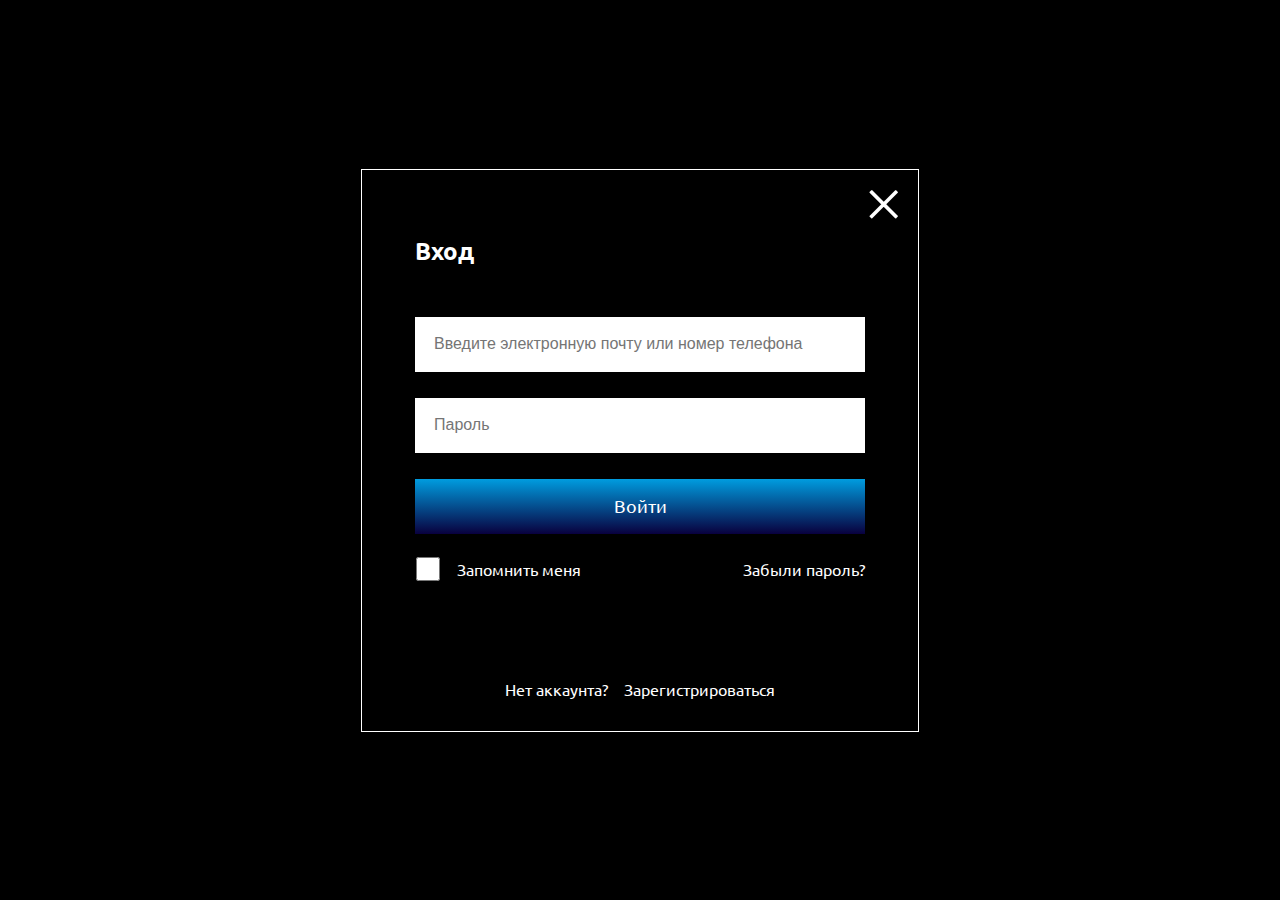
<file: auth.html>
<!DOCTYPE html>
<html lang="en">
<head>
    <meta charset="UTF-8">
    <meta name="viewport" content="width=device-width, initial-scale=1.0">
    <title>Вход</title>
    <link rel="stylesheet" href="style.css">
    <link rel="stylesheet" href="auth.css">
    <link rel="preconnect" href="https://fonts.googleapis.com">
    <link rel="preconnect" href="https://fonts.gstatic.com" crossorigin>
    <link href="https://fonts.googleapis.com/css2?family=Ubuntu:wght@400;700&display=swap" rel="stylesheet">
</head>
<body>
    <section class="auth">
        <div class="close-button d-f">
            <a href="index.html"><img src="img/close-page-auth.png" alt="close-page-auth"></a>
        </div>
        <div class="auth-block">
            <p>Вход</p>
            <form action="#" class="d-f f-d_c">
                <input type="text" placeholder="Введите электронную почту или номер телефона">
                <input type="password" placeholder="Пароль">
                <button type="submit">Войти</button>
            </form>
            <div class="remember-and-forgot d-f s-b a-i_c">
                <div class="remember d-f a-i_c">
                    <input type="checkbox" name="remember" id="remember">
                    <p>Запомнить меня</p>
                </div>
                <p>Забыли пароль?</p>
            </div>
        </div>
        <div class="down-button d-f j-c_c">
            <p>Нет аккаунта?</p>
            <a href="#">Зарегистрироваться</a>
        </div>
    </section>
</body>
</html>
</file>
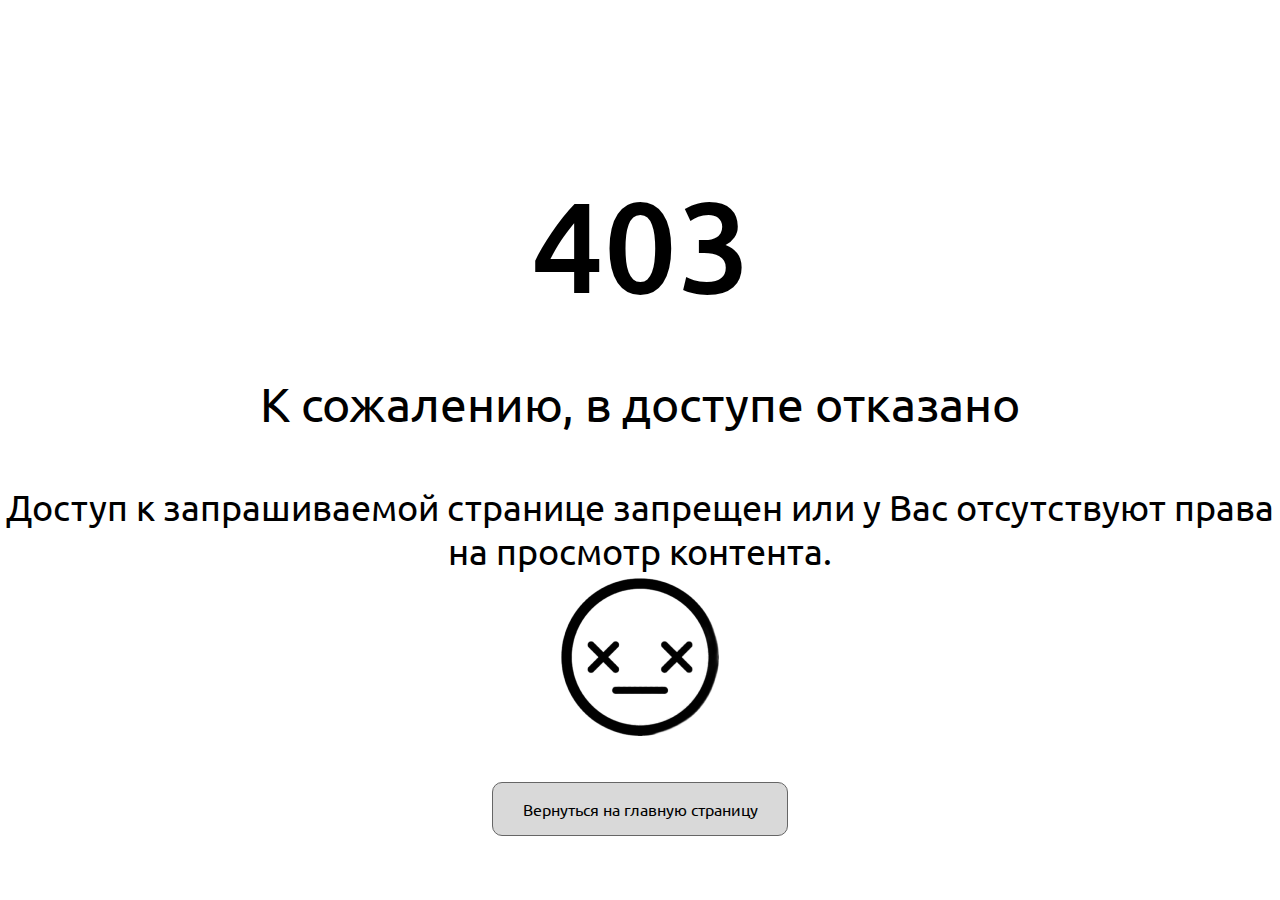
<file: error403.html>
<!DOCTYPE html>
<html lang="en">

<head>
    <meta charset="UTF-8">
    <meta name="viewport" content="width=device-width, initial-scale=1.0">
    <title>403</title>
    <link rel="stylesheet" href="style.css">
    <link rel="stylesheet" href="error.css">
    <link rel="preconnect" href="https://fonts.googleapis.com">
    <link rel="preconnect" href="https://fonts.gstatic.com" crossorigin>
    <link href="https://fonts.googleapis.com/css2?family=Ubuntu:wght@400;700&display=swap" rel="stylesheet">
</head>

<body>
    <section class="error d-f  a-i_c f-d_c">
        <h1>403</h1>
        <p>К сожалению, в доступе отказано</p>
        <p>Доступ к запрашиваемой странице запрещен или у Вас отсутствуют права на просмотр контента.</p>
        <img src="img/icon-for-error.png" alt="icon-for-error">
        <a href="index.html"><button>Вернуться на главную страницу</button></a>
    </section>
</body>

</html>
</file>
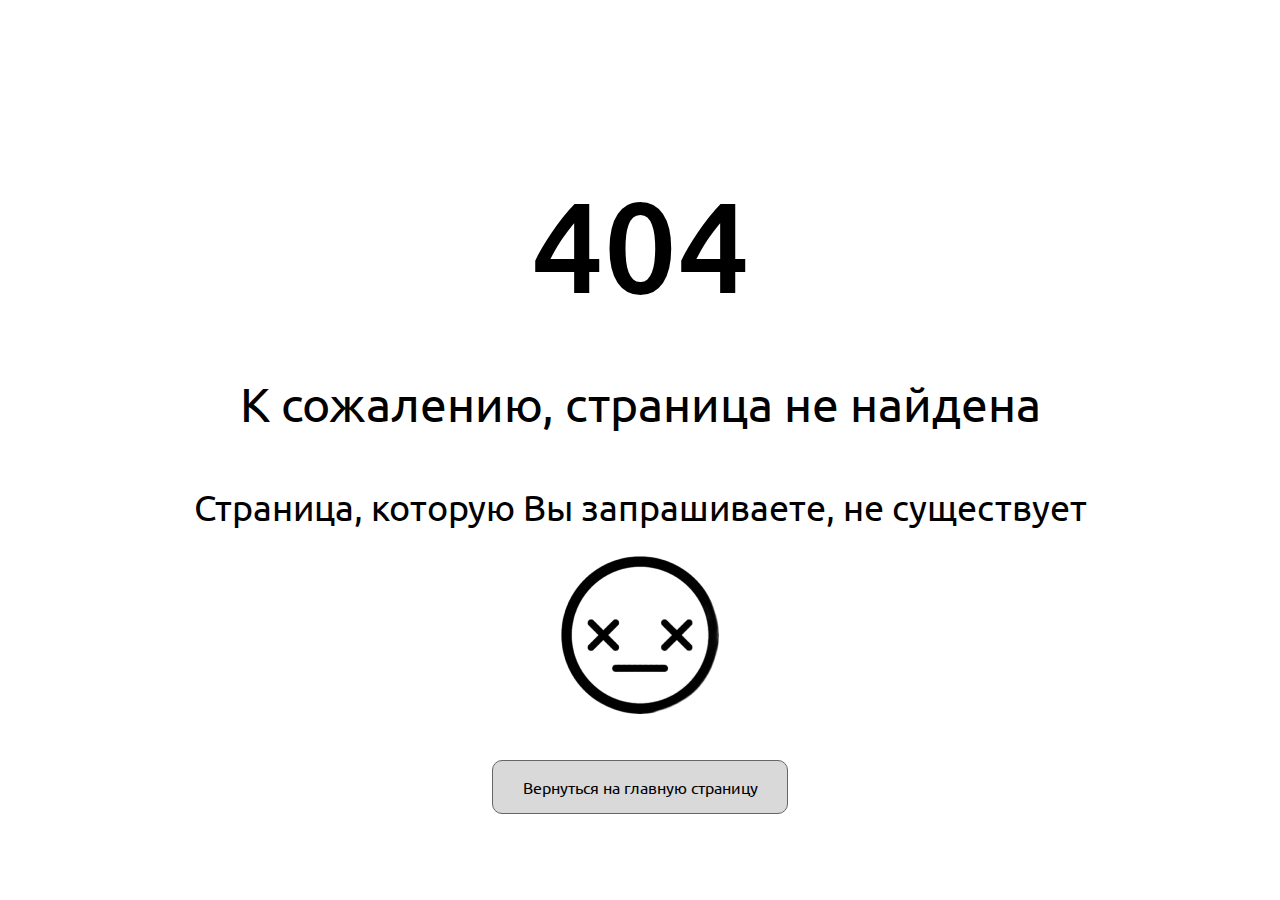
<file: error404.html>
<!DOCTYPE html>
<html lang="en">

<head>
    <meta charset="UTF-8">
    <meta name="viewport" content="width=device-width, initial-scale=1.0">
    <title>404</title>
    <link rel="stylesheet" href="style.css">
    <link rel="stylesheet" href="error.css">
    <link rel="preconnect" href="https://fonts.googleapis.com">
    <link rel="preconnect" href="https://fonts.gstatic.com" crossorigin>
    <link href="https://fonts.googleapis.com/css2?family=Ubuntu:wght@400;700&display=swap" rel="stylesheet">
</head>

<body>
    <section class="error d-f  a-i_c f-d_c">
        <h1>404</h1>
        <p>К сожалению, страница не найдена</p>
        <p>Страница, которую Вы запрашиваете, не существует</p>
        <img src="img/icon-for-error.png" alt="icon-for-error">
        <a href="index.html"><button>Вернуться на главную страницу</button></a>
    </section>
</body>

</html>
</file>
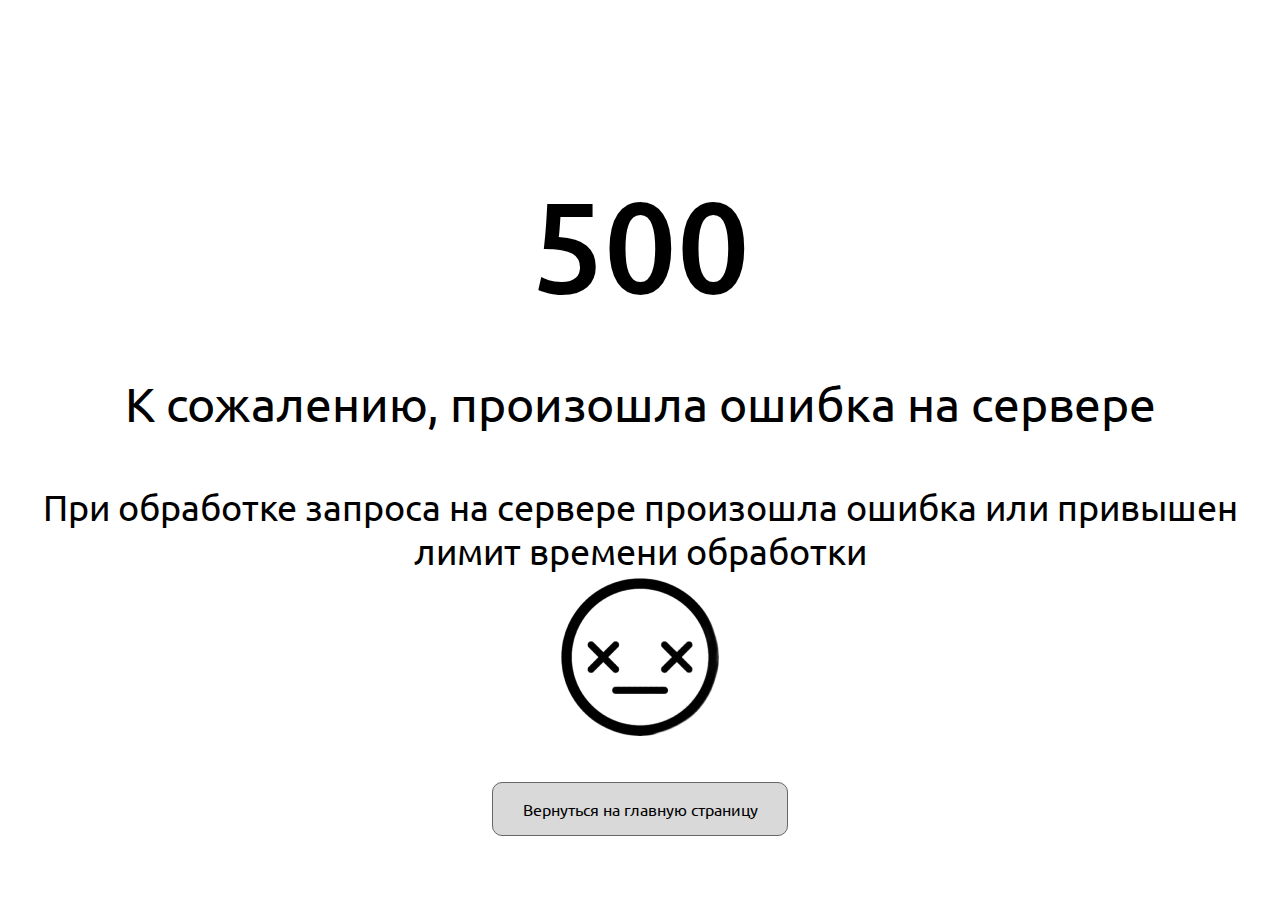
<file: error500.html>
<!DOCTYPE html>
<html lang="en">

<head>
    <meta charset="UTF-8">
    <meta name="viewport" content="width=device-width, initial-scale=1.0">
    <title>500</title>
    <link rel="stylesheet" href="style.css">
    <link rel="stylesheet" href="error.css">
    <link rel="preconnect" href="https://fonts.googleapis.com">
    <link rel="preconnect" href="https://fonts.gstatic.com" crossorigin>
    <link href="https://fonts.googleapis.com/css2?family=Ubuntu:wght@400;700&display=swap" rel="stylesheet">
</head>

<body>
    <section class="error d-f  a-i_c f-d_c">
        <h1>500</h1>
        <p>К сожалению, произошла ошибка на сервере</p>
        <p>При обработке запроса на сервере произошла ошибка или привышен лимит времени обработки</p>
        <img src="img/icon-for-error.png" alt="icon-for-error">
        <a href="index.html"><button>Вернуться на главную страницу</button></a>
    </section>
</body>

</html>
</file>
<file: style.css>
* {
    margin: 0;
    padding: 0;
}

body {
    font-family: 'Ubuntu', sans-serif;
    color: white;
    background-color: black;
}

.u-regular {
    font-family: "Ubuntu", sans-serif;
    font-weight: 400;
    font-style: normal;
}

.u-bold {
    font-family: "Ubuntu", sans-serif;
    font-weight: 700;
    font-style: normal;
}

button {
    font-family: 'Ubuntu', sans-serif;
    color: white;
    width: 250px;
    height: 50px;
    background: none;
    border-radius: 20px;
    border-width: 12px;
    border: 1px solid #009CDF;
    font-size: 18px;
}

h1 {
    font-size: 48px;
}

h2 {
    font-size: 36px;
}

h3 {
    font-size: 32px;
}

a {
    text-decoration: none;
    color: white;
}

.d-f {
    display: flex;
}

.s-b {
    justify-content: space-between
}

.a-i_c {
    align-items: center;
}

.f-d_c {
    flex-direction: column;
}

.j-c_c {
    justify-content: center;
}

.f-w {
    flex-wrap: wrap;
}

header {
    position: sticky;
    left: 0;
    top: 0;
    z-index: 100;
    background-color: black;
    padding: 0 calc((100% - 1330px) / 2);
}

.header-top {
    padding: 16px 0;
    border-bottom: 1px solid white;
}

.block-social {
    gap: 1.2em;
}

.header-top>p {
    font-size: 15px;
}

.header-top>a>button {
    font-size: 18px;
    width: 9.5em;
    height: 2.5em;
}

.header-bottom {
    /* max-width: 1330px; */
    gap: 4em;
    padding: 37px 0;
}

.burger-menu {
    display: none;
    /* Скрываем бургер-меню по умолчанию */
    cursor: pointer;
}

.line {
    width: 19px;
    /* Ширина полосок */
    height: 1.6px;
    /* Высота полосок */
    background-color: #009CDF;
    /* Цвет полосок */
    margin: 2.8px 0;
    /* Отступ между полосками */
    transition: all 0.3s ease;
    /* Плавный переход для анимации */
}

/* Выпадающее меню */
.dropdown-menu {
    display: none;
    /* Скрываем выпадающее меню по умолчанию */
    flex-direction: column;
    background-color: black;
    position: absolute;
    /* Позиционируем меню над другими элементами */
    top: 75%;
    /* Сразу под шапкой */
    right: 0;
    /* Занимает правую сторону */
    border: 1px solid white;
    width: 150px;
    height: 205px;
    margin: 0 calc((100% - 350px) / 2);
    padding: 28px 30px;
}

.dropdown-contact {
    gap: 16px;
    font-size: 15px;
}

.dropdown-links {
    gap: 14px;
}

.dropdown-links a {
    font-size: 15px;
}

.header-top>input {
    display: none;
}


.container {
    padding: 0 calc((100% - 1600px) / 2);
}

.welcome {
    background-image: url('/img/background-welcome.png');
    background-position: right;
    background-repeat: no-repeat;
    height: 773px;
}

.welcome>div>h1 {
    max-width: 655px;
    background: linear-gradient(to bottom, #025D85 0%, #009CDF 100%);
    /* Линейный градиент */
    -webkit-text-fill-color: transparent;
    /* Прозрачный цвет текста для WebKit-браузеров */
    background-clip: text;
    /* Обрезка фона по тексту для других браузеров */
}

.welcome>div>p {
    max-width: 520px;
    font-size: 18px;
    margin: 32px 0 66px 0px;
}

.wedding-planning {
    margin-top: 164px;
}

.wedding-planning-inside {
    background-image: url('img/background-wedding-planning.png');
    width: 100%;
    height: 611px;
    background-repeat: no-repeat;
    /* Не повторять изображение */
    background-size: contain;
    /* Изображение полностью помещается в блок */
}

.wedding-planning-inside__container {
    padding: 95px 0px 0px 136px;
}

.wedding-planning-inside__container>p {
    font-size: 24px;
    margin-top: 37px;
    max-width: 653px;
    margin-bottom: 56px;

}

.wedding-planning-inside__container>h1 {
    width: 387px;
}

.wedding-planning-buttons {
    gap: 54px;
}

.wedding-planning-buttons>button {
    font-size: 20px;
}

.wedding-planning-buttons>button:first-child {
    background-color: white;
    color: black;
    border: none;
}

.wedding-planning-buttons>button:last-child {
    border: 1px solid white;
}

.wedding-planning-outside {
    gap: 20px;
    position: relative;
    top: -66px;
}

.wedding-planning-outside__block {
    width: 384px;
    height: 172px;
    /* перевести в ем */
    background-color: white;
    color: black;
    border-radius: 20px;
}

.wedding-planning-outside__block>img {
    margin: 25px 0 10px 0;
    height: 42px;
}

.wedding-planning-outside__block>p {
    font-size: 20px;
    text-align: center;
    max-width: 225px;
}

.about-us {
    background-image: url('img/background-about-us.png');
    background-position: center;
    background-repeat: no-repeat;
    padding-top: 214px;
    padding-bottom: 313px;
}

.about-us>h2 {
    text-align: center;
    margin-bottom: 120px;
}

.about-us__blocks {
    gap: 48px;
}

.about-us__blocks>div {
    gap: 48px;
}

.about-us__blocks>div>div {
    width: 409px;
    height: 298px;
    border-radius: 20px;
    background-repeat: no-repeat;
    text-align: center;
    border: 1px solid white;
}

.about-us__blocks>div>div>p {
    max-width: 250px;
    font-size: 20px;
}

.about-us__blocks>div>div>p:first-child {
    font-size: 64px;
    font-weight: 700;
}

.about-us__blocks>div:nth-child(3)>div>h2 {
    margin-bottom: 30px;
    max-width: 385px;
}

.about-us__blocks>div:nth-child(3)>div>p {
    margin-top: 20px;
    max-width: 385px;
}

.about-us__blocks>div:nth-child(3)>div>button {
    margin-top: 36px;
    border-color: white;
    height: 55px;
}

.about-us__blocks>div:first-child>div:nth-child(1) {
    background-image: url('img/background-about-us__first.svg');
    background-size: cover;
}

.about-us__blocks>div:first-child>div:nth-child(2) {
    background-image: url('img/background-about-us__second.svg');
    background-size: cover;
}

.about-us__blocks>div:nth-child(2)>div:nth-child(1) {
    background-image: url('img/background-about-us__third.svg');
    background-size: cover;
}

.about-us__blocks>div:nth-child(2)>div:nth-child(2) {
    background-image: url('img/background-about-us__foutrh.svg');
    background-size: cover;
}

.about-us__blocks>div:nth-child(3)>div:nth-child(1) {
    background-image: url('img/background-about-us__fifth.svg');
    background-size: cover;
    width: 520px;
    height: 646px;
    text-align: left;
    padding-left: 136px;
}

.feedback-form {
    background: linear-gradient(to bottom, #009CDF 0%, #003A53 100%);
    padding-top: 152px;
}

.feedback-form>h1 {
    text-align: center;
    text-transform: uppercase;
    max-width: 1330px;
}

.feedback-form>p {
    text-align: center;
    font-size: 20px;
    max-width: 790px;
    padding-top: 49px;
    padding-bottom: 111px;
}

.feedback-form>form {
    gap: 81px;
    margin-bottom: 102px;
}

.feedback-form>form>input {
    border: none;
    border-bottom: 1px solid white;
    background-color: transparent;
    font-size: 20px;
    padding-bottom: 15px;
    color: #A3A3A3;
    width: 405px;
}

.feedback-form>form>input::placeholder {
    color: #A3A3A3;
    font-size: 20px;
}

.feedback-form>form>button {
    border-color: white;
    height: 65px;
    font-size: 22px;
    margin-left: 10px;
}

.indispensable {
    padding-top: 242px;
    background-image: url('img/background-indispensable.svg');
    background-position: center;
    background-repeat: no-repeat;
    padding-bottom: 234px;

}

.indispensable-border {
    padding-top: 65px;
    padding-bottom: 53px;
    border-top: 1px solid white;
    border-bottom: 1px solid white;
    margin: 0 calc((100% - 1330px) / 2);
}

.indispensable-border>h2 {
    text-align: center;
}

.indispensable-blocks {
    margin-top: 63px;
    gap: 20px;
}

/* Почему-то first-child не работает, поэтому использую first-of-type */
/* Выяснил. first-child прокатит, если убирать Img. Буквально first-child
смотрит все дочерние элементы и считает первый(по сути img первый, поэтому стиль
не применяется, т.к. ищем p, а по факту img первый,
 а first-of-type буквально "первый из предложенных" в данном случае p.
Т.е. он ищет дочерние p, а после выбирает среди них */
.indispensable-blocks>div>p:first-of-type {
    font-size: 20px;
    margin-top: 46px;
    margin-bottom: 21px;
}

.indispensable-blocks>div>p:last-of-type {
    text-align: center;
    max-width: 250px;
}

footer {
    background-image: url('img/background-footer.svg');
    background-size: cover;
    border-top: 1px solid white;
    padding-top: 55px;
    padding-bottom: 25px;
}

.footer-links {
    gap: 80px;
    font-size: 20px;
}

.footer-top>button {
    font-size: 20px;
}

footer>p {
    max-width: 385px;
    margin-top: 16px;
    margin-bottom: 65px;
}

.footer-hiden {
    display: none;
}

footer>p,
.footer-bottom>p:first-child,
.footer-bottom>p:last-child {
    font-size: 14px;
}

.footer-bottom>p:nth-child(2) {
    color: #009CDF;
    font-size: 24px;
}


/* auth.html */
.auth {
    border: 1px solid white;
    max-width: 556px;
}

.close-button {
    margin: 20px 20px 13px 0;
    justify-content: flex-end;
}

.auth-block>p {
    font-size: 24px;
    margin: 0 53px;
    font-weight: 700;
}

.auth-block>form {
    margin: 50px 53px 23px 53px;
    gap: 26px;
}

.auth-block>form>input {
    padding-left: 19px;
}

.auth-block>form>input {
    font-size: 16px;
    width: 431px;
    height: 55px;
    border: none;
}

.auth-block>form>button {
    width: 450px;
    height: 55px;
    border: none;
    background: linear-gradient(to bottom, #009CDF 0%, #09003E 100%);
    border-radius: 0;
}

.remember {
    gap: 1em;
}

.remember>input {
    width: 26px;
    height: 24px;
}

.remember-and-forgot {
    margin: 0 53px;
}

.down-button {
    gap: 1em;
    margin: 98px 0 32px 0;
}

/* services.html */
.services {
    background-image: url('img/background-services.svg');
    background-position: center;
    background-repeat: no-repeat;
    background-size: cover;
}

.services>h2 {
    padding-top: 125px;
    margin-bottom: 110px;
    text-align: center;
}

.services-blocks {
    padding: 0 calc((100% - 1330px) / 2);
    gap: 41px;
    padding-bottom: 280px;
}

.services-block {
    display: grid;
    grid-template-columns: 22% 78%;
    padding: 36px 43px;
    background-size: cover;
    background-repeat: no-repeat;
    background-position: center;
}

.services-blocks>.services-block:nth-child(1) {
    background-image: url('img/background-catering.svg');
    width: 558px;
    height: 228px;
}

.services-block>.services-block-border:nth-child(1) {
    border-top: 2px solid white;
    border-left: 2px solid white;
    position: relative;
}

.services-block>.services-block-border:nth-child(2) {
    border-top: 2px solid white;
    border-right: 2px solid white;
    border-bottom: 2px solid white;
}

.services-block-border>p {
    position: absolute;
    bottom: -7px;
    left: 18px;
}

.services-blocks>.services-block:nth-child(2) {
    background-image: url('img/background-ceremonies.svg');
    width: 558px;
    height: 228px;
}

.services-blocks>.services-block:nth-child(3) {
    background-image: url('img/background-suits.svg');
    width: 515px;
    height: 348px;
}

.services-blocks>.services-block:nth-child(4) {
    background-image: url('img/background-organization.svg');
    width: 600px;
    height: 348px;
}

.services-blocks>.services-block:nth-child(5) {
    background-image: url('img/background-photozone.svg');
    width: 100%;
    height: 228px;
    grid-template-columns: 34% 66%;
}

.expectations {
    width: 100%;
}

.left-block {
    flex: 1;
    overflow: hidden;
    border: 1px solid white;
}

.left-block img {
    max-height: 100%;
    object-fit: cover;
}

.right-block {
    flex: 1;
    background-image: url('img/background-expectations.svg');
    background-repeat: no-repeat;
    background-size: cover;
    padding: 107px 50px 84px 155px;
    border: 1px solid white;
}

.right-block h2 {
    font-size: 40px;
    margin-bottom: 45px;
}

.right-block p {
    font-size: 20px;
    margin-bottom: 30px;
    max-width: 520px;
}

.right-block button {
    border: none;
    background: linear-gradient(to right, #009CDF 0%, #025D85 100%);
    margin-top: 60px;
    height: 65px;
}

.care {
    padding-top: 243px;
    padding-bottom: 269px;
    background-image: url('img/background-care.svg');
    background-repeat: no-repeat;
    background-size: contain;
}

.care-border {
    margin: 0 calc((100% - 1330px) / 2);
    padding-top: 74px;
    border-top: 1px solid white;
    gap: 63px;
}

.care-border img {
    width: 750px;
    height: 584px;
}

.care__right-content {
    max-width: 517px;
    position: relative;
    left: 135px;
}

.care__right-content h1 {
    margin-top: 43px;
    margin-bottom: 21px;
}

.care__right-content p {
    margin-top: 25px;
    font-size: 20px;
}

.care__right-content button {
    background: linear-gradient(to right, #009CDF 0%, #025D85 100%);
    margin-top: 57px;
    height: 65px;
    border: none;
}

.care__left-hint {
    background: linear-gradient(to right, #003A53 0%, #009CDF 100%);
    border-radius: 0 20px 20px 0;
    padding: 25px 135px 25px 86px;
    width: 639px;
    position: relative;
    top: -117px;
}

.care__left-hint p {
    max-width: 460px;
}

/* portfolio.html */
.portfolio {
    margin-top: 125px;
    margin-bottom: 247px;
    text-align: center;
}

.portfolio-block {
    background: url('img/background-portfolio.svg');
    background-repeat: no-repeat;
    background-size: cover;
    background-position: center;
}

.portfolio-block:first-of-type {
    padding-top: 153px;
}

.portfolio-block:nth-of-type(2),
.portfolio-block:nth-of-type(3) {
    padding-top: 280px;
}

.portfolio-block__photos,
.portfolio-block__photos>div,
.portfolio-block__photos>div>div {
    gap: 20px;
    border-radius: 20px;
}

.portfolio-footer {
    align-items: baseline;
    margin-top: 62px;
    padding-bottom: 128px;
    border-bottom: 1px solid white;
}

.portfolio-footer p:first-child {
    font-size: 32px;
}

.portfolio-footer p:last-of-type {
    font-size: 18px;
}

.portfolio-footer a {
    font-size: 22px;
}

.portfolio-mob {
    display: none;
}

.reviews-start {
    background: url('img/background-reviews.svg');
    background-repeat: no-repeat;
    background-size: cover;
    border: 1px solid white;
    text-align: center;
    padding-top: 152px;
    padding-bottom: 252px;
}

.reviews-start p {
    font-size: 20px;
    max-width: 877px;
}

.reviews-start h1 {
    font-size: 64px;
    margin-top: 126px;
    margin-bottom: 50px;
    max-width: 446px;
}

.reviews {
    position: relative;
}

.reviews-left-background {
    width: 565px;
    height: 100%;
    background-color: #1E1E1E;
    position: absolute;
    left: 0;
    top: 0;
}

.reviews-left-border-background {
    width: 685px;
    height: 2275px;
    border: 3px solid white;
    position: absolute;
    left: -5px;
    top: 312px;
}

.review {
    padding: 0 calc((100% - 1600px) / 2) 136px 0;
    justify-content: flex-end;
    gap: 155px;
    background: url('img/background-review.svg');
    background-repeat: no-repeat;
    background-position: right;
}

/* Третий div в родителе это первый review */
.reviews>.review:nth-child(4) {
    padding-top: 450px;
}

.reviews>.review:nth-child(6) {
    padding-bottom: 392px;
}

.review-photo {
    position: relative;
}

.review-photo p {
    width: 90px;
    height: 37px;
    color: black;
    background-color: white;
    border-radius: 20px;
    font-size: 24px;
    position: absolute;
    top: -20px;
    left: 80px;
}

.review-photo img {
    border: 3px solid white;
    box-shadow: 50px 50px 0px rgba(217, 217, 217, 0.1);
}


/* чипи чипи чапа чапа */
.review-text h2 {
    text-shadow: 10px 10px 0px rgb(0 0 0),
        9px 9px 0 rgb(255 255 255),
        11px 11px 0 rgb(255 255 255),
        9px 11px 0 rgb(255 255 255),
        11px 9px 0 rgb(255 255 255);

}

.review-text p {
    max-width: 655px;
    margin-top: 54px;
    font-size: 20px;
}

.review-text p:last-of-type {
    margin-top: 70px;
    color: #009CDF;
}

.reviews>.review:nth-of-type(4)>.review-text>p:last-of-type {
    margin-top: 235px;
}

.reviews>.review:nth-of-type(5)>.review-text>p:last-of-type {
    margin-top: 190px;
}


/* catalog.html */

.catalog>h2 {
    text-align: center;
}

.catalog-blocks {
    display: grid;
    grid-template-columns: repeat(12, 1fr);
    background: url('img/background-catalog.svg');
    background-repeat: no-repeat;
    background-position-y: 213px;
    background-size: cover;
    padding-bottom: 166px;
}

.catalog-blocks__block {
    grid-column: span 11;
    display: grid;
    grid-template-columns: repeat(13, 1fr);
    padding: 48px 0;
    background: linear-gradient(to right, #000 0%, #0E0E0E 100%);
    border: 1px solid #666666;
    border-left: none;
    margin-top: 150px;
}

.catalog-blocks__block>p {
    font-size: 128px;
    grid-column: 3/5;
}

.catalog-blocks__block-content {
    grid-column: 5/10;
    height: 256px;
    margin-top: 83px;
    position: relative;
}

.catalog-blocks__block>img {
    grid-column: 10/13;
    border-radius: 20px;
}

.catalog-blocks__block-content p {
    max-width: 464px;
    font-size: 18px;
    margin-top: 27px;
}

.catalog-blocks__block-contnt a,
.catalog-blocks__block-content button {
    width: 194px;
    height: 44px;
    position: absolute;
    bottom: 0;
}


.catalog-blocks__block:nth-of-type(2),
.catalog-blocks__block:nth-of-type(4) {
    grid-column: 2/13;
    border: 1px solid #666666;
    border-right: none;
}


@media (max-width: 1650px) {
    .container {
        padding: 0 calc((100% - 1200px) / 2);
    }

    header {
        padding: 0 calc((100% - 1000px) / 2);
    }

    .about-us__blocks {
        justify-content: space-around;
    }

    .wedding-planning-inside {
        height: 459px;
    }

    .wedding-planning-inside__container {
        padding: 50px 0px 0px 95px;
    }

    .wedding-planning-outside {
        top: -36px;
    }

    .wedding-planning-outside__block {
        width: 300px;
        height: 120px;
    }

    .wedding-planning-outside__block>img {
        margin: 15px 0 5px 0;
    }

    .indispensable-border {
        margin: 0 calc((100% - 1000px) / 2);
    }

    .services-blocks {
        padding: 0 calc((100% - 890px) / 2);
        padding-bottom: 280px;
    }

    .services-block {
        grid-template-columns: 38% 62%;
    }

    .services-blocks>.services-block:not(:last-child) {
        width: 338px;
        height: 228px;
    }

    .services-blocks>.services-block:last-child {
        grid-template-columns: 28% 72%;
    }

    .care-border {
        margin: 0 calc((100% - 1200px) / 2);
    }

    .care__right-content {
        position: static;
    }

    .care__right-content h1 {
        margin-top: 20px;
    }

    .care__right-content button {
        margin-top: 25px;
    }

    .care__left-hint {
        width: 460px;
    }

    /* portfolio.html */
    .portfolio-block__photos,
    .portfolio-block__photos>div,
    .portfolio-block__photos>div>div {
        gap: 15px;
    }

    .portfolio-block__photos>div>div:nth-child(2)>div img {
        height: 199px;
    }

    .portfolio-block__photos>div>div:nth-child(1)>div img {
        height: 223px;
    }

    .portfolio-block__photos>div:first-child img:first-of-type {
        height: 436px;
    }

    .review {
        padding: 0 calc((100% - 1200px) / 2) 136px calc((100% - 1200px) / 2);
        gap: 75px;
    }

    .reviews-left-background {
        width: 300px;
    }

    .reviews-left-border-background {
        width: 400px;
    }

    .review-text p:last-of-type {
        margin-top: 54px;
    }

    .reviews>.review:nth-of-type(4)>.review-text>p:last-of-type {
        margin-top: 222px;
    }

    .reviews>.review:nth-of-type(5)>.review-text>p:last-of-type {
        margin-top: 152px;
    }

    .catalog-blocks__block {
        grid-template-columns: repeat(14, 1fr);
    }

    .catalog-blocks__block>p {
        grid-column: 2/4;
    }

    .catalog-blocks__block-content {
        grid-column: 4/9;
    }

    .catalog-blocks__block>img {
        grid-column: 10 / 13;
    }
}

@media (max-width: 1260px) {
    header {
        padding: 0 calc((100% - 700px) / 2);
    }

    .container {
        padding: 0 calc((100% - 890px) / 2);
    }

    .wedding-planning-inside__container {
        padding: 10px 0px 0px 30px;
    }

    .wedding-planning-inside__container>p {
        margin-top: 15px;
        margin-bottom: 30px;
    }

    .wedding-planning-buttons {
        gap: 30px;
    }

    .wedding-planning-outside__block {
        width: 250px;
    }

    .wedding-planning-inside {
        height: 340px;
    }

    .wedding-planning-outside {
        top: -16px;
    }

    .feedback-form>form {
        max-width: 891px;
    }

    .feedback-form>h1 {
        max-width: 891px;
    }

    .feedback-form>form>button {
        margin-left: 0;
    }

    .indispensable-border {
        margin: 0 calc((100% - 870px) / 2);
    }

    .footer-links {
        gap: 20px;
    }

    .care-border {
        flex-direction: column;
        align-items: center;
        margin: 0 calc((100% - 800px) / 2);
        gap: 134px;
    }

    .care__left-hint {
        top: -700px;
    }

    .portfolio-block__photos {
        gap: 26px;
    }

    .portfolio-block__photos>div {
        gap: 11px;
    }

    .portfolio-block__photos>div>div {
        gap: 26px;
    }

    .portfolio-block__photos>div>div:nth-child(2)>div img {
        height: 143px;
    }

    .portfolio-block__photos>div>div:nth-child(1)>div img {
        height: 161px;
    }

    .portfolio-block__photos>div:first-child img:first-of-type {
        height: 313px;
    }

    .review {
        flex-wrap: wrap;
        justify-content: center;
    }

    .reviews-left-background {
        width: 15%;
    }

    .reviews-left-border-background {
        width: 434px;
        height: 3120px;
        top: 70px;
        z-index: 0;
    }

    .reviews-gray-left-border-background {
        border-right: 4px solid #1E1E1E;
        position: absolute;
        left: -5px;
        width: 436px;
        height: 2900px;
        top: 170px;
        z-index: 1;
    }

    .review {
        gap: 100px;
        background: none;
        position: relative;
        z-index: 2;
    }

    .reviews>.review:nth-child(4) {
        padding-top: 123px;
    }

    .review-text {
        background: url('img/background-review-small.svg');
        background-repeat: no-repeat;
        background-size: 85%;
        background-position: center left;
    }

    .review-text p {
        margin-top: 51px;
    }

    .review-text p:last-of-type,
    .reviews>.review:nth-of-type(5)>.review-text>p:last-of-type,
    .reviews>.review:nth-of-type(4)>.review-text>p:last-of-type {
        margin-top: 35px;
    }

    .catalog-blocks__block {
        grid-template-columns: repeat(17, 1fr);
    }

    .catalog-blocks__block>p {
        grid-column: 2/4;
        font-size: 76px;
    }

    .catalog-blocks__block-content {
        grid-column: 4/10;
        margin-top: 0;
        height: 100%;
    }

    .catalog-blocks__block>img {
        grid-column: 11 / 17;
        height: 339px;
    }

    .catalog-blocks__block-content p {
        margin-top: 15px;
    }
}

@media (max-width: 900px) {
    header {
        padding: 0 calc((100% - 350px) / 2);

    }

    .header-top {
        padding: 22px 0;
    }

    .header-bottom,
    .header-top>a,
    .header-top>p,
    .header-top>a>button {
        display: none;
        /* Скрываем элементы шапки при ширине менее 900px */
    }

    .burger-menu {
        display: flex;
        margin-left: auto;
        /* Показываем бургер-меню */
    }

    #menu-toggle:checked~.dropdown-menu {
        display: flex;
        /* Показываем выпадающее меню при активном состоянии чекбокса */
        gap: 16px;
    }

    #menu-toggle:checked+.burger-menu .line:nth-child(1) {
        width: 25px;
        transform: rotate(45deg);
        /* Первая линия поворачивается на 45 градусов */
        margin-top: 0;
        /* Убираем отступ между первой и второй линией */
        margin-bottom: 0;
        /* Убираем отступ между первой и второй линией */
    }

    #menu-toggle:checked+.burger-menu .line:nth-child(2) {
        opacity: 0;
        /* Вторая линия исчезает */
        height: 0;
        /* Убираем высоту второй линии для лучшего эффекта */
        margin: 0;
        /* Убираем отступы у второй линии */
    }

    #menu-toggle:checked+.burger-menu .line:nth-child(3) {
        width: 25px;
        transform: rotate(-45deg);
        /* Третья линия поворачивается на -45 градусов */
        margin-top: 0;
        /* Убираем отступ между третьей и второй линией */
        margin-bottom: 0;
        /* Убираем отступ между третьей и второй линией */
    }

    .block-social {
        height: 16px;
        gap: 16px;
    }

    .icon-social {
        height: 16px
    }

    .logo {
        margin-left: 73px;
        margin-right: 137px;
        width: 38px;
        height: 36px;
    }

    button {
        border-radius: 10px;
    }

    .container {
        padding: 0 calc((100% - 350px) / 2);
    }

    .welcome {
        align-items: flex-start;
        background-size: contain;
        background-position: bottom;
        height: 505px;
    }

    .welcome>div {
        margin-top: 43px;
        display: flex;
        flex-direction: column;
        align-items: center;
    }

    .welcome>div>h1 {
        text-align: center;
        font-size: 30px;
    }

    .welcome>div>p {
        font-size: 14px;
        margin: 20px 0 35px 0px;
        text-align: center;
    }

    .welcome>div>button {
        width: 122px;
        height: 26px;
        font-size: 10px;
    }

    .wedding-planning {
        margin-top: 66px;
    }

    .wedding-planning-inside {
        background-image: url('img/background-wedding-planning-small.svg');
        display: flex;
        justify-content: center;
        height: 293px;
    }

    .wedding-planning-inside__container {
        padding: 52px 0 0 0;
        max-width: 256px;
        display: flex;
        flex-direction: column;
        align-items: center;
    }

    .wedding-planning-inside__container>h1 {
        font-size: 22px;
        width: min-content;
        text-align: center;
    }

    .wedding-planning-inside__container>p {
        font-size: 14px;
        text-align: center;
        width: 200px;
    }

    .wedding-planning-buttons>button {
        width: 122px;
        height: 26px;
        font-size: 10px;
        gap: 12px;
    }

    .wedding-planning-outside {
        flex-direction: column;
        align-items: center;
    }

    .wedding-planning-outside__block {
        width: 200px;
        height: 90px;
        align-items: center;
    }

    .wedding-planning-outside__block>p {
        font-size: 16px;
        max-width: 182px;
    }

    .wedding-planning-outside__block>img {
        margin: 11px 0 13px 0;
        height: 15px;
    }

    .about-us {
        background-image: url('img/background-about-us-small.svg');
        background-position: center;
        background-repeat: no-repeat;
        background-size: containt;
        padding-top: 126px;
        padding-bottom: 163px;
    }

    .about-us>h2 {
        font-size: 28px;
        margin-bottom: 73px;
    }

    .about-us__blocks,
    .about-us__blocks>div {
        gap: 40px;
    }

    .about-us__blocks>div>div {
        width: 350px;
        height: 215px;
    }

    .about-us__blocks>div>div>p:first-child {
        font-size: 36px;
    }

    .about-us__blocks>div>div>p:last-child {
        font-size: 16px;
    }

    .about-us__blocks>div:nth-child(3)>div:nth-child(1) {
        width: 291px;
        height: 516px;
        padding: 67px 0 39px 60px;
    }

    .about-us__blocks>div:nth-child(3)>div:nth-child(1)>h2 {
        font-size: 24px;
        margin-bottom: 14px;
    }

    .about-us__blocks>div:nth-child(3)>div:nth-child(1)>p {
        font-size: 16px;
        max-width: 205px;
        margin-top: 10px;
    }

    .about-us__blocks>div:nth-child(3)>div:nth-child(1)>button {
        width: 215px;
        height: 36px;
        font-size: 15px;
        margin-top: 46px;
    }

    .feedback-form>h1 {
        font-size: 24px;
        width: 340px;
    }

    .feedback-form>p {
        width: 307px;
        font-size: 16px;
        padding-top: 20px;
        padding-bottom: 128px;
    }

    .feedback-form>form {
        gap: 63px;
    }

    .feedback-form>form>input {
        width: 350px;
        font-size: 14px;
    }

    .feedback-form>form>input::placeholder {
        font-size: 14px;
    }

    .feedback-form>form>button {
        width: 167px;
        height: 37px;
        font-size: 14px;
    }

    .indispensable {
        padding-top: 177px;
        background-image: url('img/background-indispensable-small.svg');
        background-position: center;
        background-repeat: no-repeat;
        padding-bottom: 136px;
    }

    .indispensable-border {
        margin: 0 calc((100% - 350px) / 2);
    }

    .indispensable-border {
        padding-top: 27px;
        padding-bottom: 48px;
    }

    .indispensable-border>h2 {
        font-size: 28px;
    }

    .indispensable-blocks {
        margin-top: 65px;
        flex-direction: column;
        gap: 77px;
    }

    .indispensable-blocks>div>img {
        width: 64px;
        height: 68px;
    }

    .indispensable-blocks>div>p:first-of-type {
        font-size: 16px;
        margin-top: 35px;
        margin-bottom: 15px;
    }

    .indispensable-blocks>div>p:last-of-type {
        font-size: 14px;
        max-width: 250px;
    }

    footer {
        padding-top: 28px;
        padding-bottom: 0px;
        background-size: cover;
        background-repeat: no-repeat;
        background-image: url('img/background-footer-small.svg');
    }

    .footer-top {
        flex-direction: column;
        align-items: flex-start;
    }

    .footer-top>img {
        width: 46px;
        height: 43px;
    }

    .footer-links {
        display: none;
    }

    .footer-bottom {
        padding: 10px;
        margin-top: 37px;
    }

    footer>p {
        display: none;
    }

    .footer-hiden {
        font-size: 13px;
        margin-top: 11px;
        display: block;
    }

    .footer-top>button {
        width: 130px;
        height: 35px;
        font-size: 12px;
        margin-top: 31px;
    }

    .footer-bottom>p:first-child,
    .footer-bottom>p:last-child {
        font-size: 8px;
    }

    .footer-bottom>p:nth-child(2) {
        font-size: 12px;
    }

    /* services.html */
    .services {
        background: url('img/background-services-small.svg');
        background-position: center;
        background-repeat: no-repeat;
        background-size: cover;
    }

    .services h2 {
        font-size: 28px;
        padding-top: 61px;
        margin-bottom: 57px;
    }

    .services-blocks {
        padding: 0 calc((100% - 350px) / 2);
        padding-bottom: 143px;
        gap: 18px;
    }

    .services-block {
        grid-template-columns: 38% 62%;
        padding: 19px;
    }

    .services-block-border>p {
        bottom: -5px;
        left: 4px;
        font-size: 12px;
    }

    .services-blocks>.services-block:not(:last-child) {
        width: 128px;
        height: 121px;
        grid-template-columns: 60% 40%;
    }

    .services-blocks>.services-block:nth-child(1) {
        background-image: url('img/background-catering-small.svg');
    }

    .services-blocks>.services-block:nth-child(2) {
        background-image: url('img/background-ceremonies-small.svg');
    }

    .services-blocks>.services-block:nth-child(3) {
        background-image: url('img/background-suits-small.svg');
    }

    .services-blocks>.services-block:nth-child(4) {
        background-image: url('img/background-organization-small.svg');
    }

    .services-blocks>.services-block:last-child {
        grid-template-columns: 28% 72%;
        height: 121px;
        background-image: url('img/background-photozone-small.svg');
    }


    .left-block {
        display: none;
    }

    .right-block {
        padding: 0 calc((100% - 350px) / 2);
        padding-top: 67px;
        padding-bottom: 80px;
    }

    .right-block h2 {
        font-size: 28px;
        margin-bottom: 33px;
    }

    .right-block p {
        font-size: 16px;
        margin-bottom: 27px;
        max-width: 350px;
        text-align: left;
    }

    .right-block button {
        border: none;
        margin-top: 15px;
        width: 170px;
        height: 41px;
        font-size: 14px;
    }

    .care {
        padding-top: 90px;
        padding-bottom: 42px;
        background-image: url('img/background-care-small.svg');
    }

    .care-border {
        margin: 0 calc((100% - 350px) / 2);
        padding-top: 51px;
        gap: 110px;
    }

    .care-border img {
        width: 350px;
        height: 100%;
    }

    .care__right-content h1 {
        margin-top: 0;
        font-size: 28px;
    }

    .care__right-content p {
        margin-top: 18px;
        font-size: 16px;
    }

    .care__right-content button {
        font-size: 14px;
        width: 170px;
        height: 41px;
    }

    .care__left-hint {
        padding: 10px 0;
        width: 100%;
        border-radius: 0;
        top: -540px;
    }

    .care__left-hint p {
        font-size: 14px;
        margin: 0 calc((100% - 350px) / 2);
    }

    .portfolio {
        display: none;
    }

    .portfolio-block__photos>div:first-child img:first-of-type {
        height: 175px;
    }


    .portfolio-mob {
        display: block;
        text-align: center;
        padding-bottom: 162px;
    }

    .portfolio-mob h2 {
        font-size: 28px;
        margin-top: 61px;
    }

    .portfolio-block {
        background-image: url('img/background-portfolio-small.svg');
    }

    .portfolio-block:nth-of-type(2),
    .portfolio-block:nth-of-type(3) {
        padding-top: 93px;
    }

    .portfolio-block__photos {
        display: grid;
        grid-template-columns: repeat(2, 1fr);
        gap: 10px;
    }

    .portfolio-block:first-of-type {
        padding-top: 117px;
    }

    .portfolio-block__photos>div {
        border-radius: 10px;
        overflow: hidden;
        height: 175px;
    }

    .portfolio-block__photos>div img {
        width: 170px;
        height: 175px;
        object-fit: cover;
    }

    .portfolio-block__photos>div:last-of-type {
        grid-column: span 2;
    }

    .portfolio-block__photos>div:last-of-type img {
        width: 350px;
    }

    .portfolio-footer {
        margin-top: 30px;
        display: grid;
        gap: 29px;
        justify-content: space-between;
        padding-bottom: 40px;
    }

    .portfolio-footer p:first-child {
        font-size: 16px;
        grid-row: 1;
        text-align: start;
    }

    .portfolio-footer p:last-of-type {
        grid-row: 1;
        font-size: 12px;
        text-align: end;
    }

    .portfolio-footer a {
        grid-column: 2;
        font-size: 16px;
        text-align: end;
    }

    .reviews-start {
        margin-top: 101px;
        padding-top: 53px;
        padding-bottom: 35px;
    }

    .reviews-start p:first-of-type {
        font-size: 12px;
    }

    .reviews-start p:last-of-type {
        font-size: 14px;
        max-width: 350px;
    }

    .reviews-start h1 {
        font-size: 24px;
        margin-top: 42px;
        margin-bottom: 25px;
        max-width: 168px;
    }

    .reviews-left-border-background {
        width: 35%;
        height: 2305px;
    }

    .reviews-gray-left-border-background {
        border-right: 5px solid #1E1E1E;
        position: absolute;
        left: -3px;
        width: 35%;
        height: 2000px;
        top: 170px;
        z-index: 1;
    }


    .review-photo p {
        width: 50px;
        height: 21px;
        font-size: 13px;
        left: 40px;
        top: -10px;
    }

    .review-photo img {
        width: 344px;
        height: 300px;
        object-fit: cover;
    }

    .review-text {
        padding: 0 calc((100% - 350px) / 2);
        background-position: center;
        background-size: contain;
    }

    .review-text h2 {
        font-size: 24px;
        text-align: center;
    }

    .review-text p:first-of-type {
        font-size: 16px;
    }

    .review-text p:last-of-type {
        font-size: 12px;
    }

    .reviews>.review:nth-child(4),
    .reviews>.review:nth-child(5),
    .reviews>.review:nth-child(6) {
        padding-bottom: 90px;
    }

    .catalog>h2 {
        margin: 65px 0 87px;
        font-size: 28px;
    }

    .catalog-blocks {
        display: block;
        background: url('img/background-catalog-small.svg');
        background-repeat: no-repeat;
        /* Если надо для скрина под разрешение 480, используй background-size: contain, а так советую background-size: cover */
        background-size: contain;
        background-position: bottom;
        padding-bottom: 209px;
    }

    .catalog-blocks__block {
        display: block;
        border-radius: 10px;
    }

    .catalog-blocks__block {
        background-color: #4D4D4D;
        height: 391px;
        padding: 0 calc((100% - 350px) / 2);
        margin-top: 87px;
    }

    /* Если спросят мол "зач ты в каждый класс прописывала одно и тоже свойство", то ответ такой:
    дочерний элемент перезаписывает свойства с нуля (в данном случае background), поэтому если вынести в общее свойство,
    то к background всё равно не применятся свойства */
    .catalog-blocks__block:nth-of-type(1) {
        background: linear-gradient(rgba(0, 0, 0, 0.5), rgba(0, 0, 0, 0.5)), url('img/catalog-man-clothes.svg');
        background-size: cover;
        background-position: center;
    }

    .catalog-blocks__block:nth-of-type(2) {
        background: linear-gradient(rgba(0, 0, 0, 0.5), rgba(0, 0, 0, 0.5)), url('img/catalog-wedding-dresses.svg');
        background-size: cover;
        background-position: center;
    }

    .catalog-blocks__block:nth-of-type(3) {
        background: linear-gradient(rgba(0, 0, 0, 0.5), rgba(0, 0, 0, 0.5)), url('img/catalog-professional-makeup-artists.svg');
        background-size: cover;
        background-position: center;
    }

    .catalog-blocks__block:nth-of-type(4) {
        background: linear-gradient(rgba(0, 0, 0, 0.5), rgba(0, 0, 0, 0.5)), url('img/catalog-individual-tailoring.svg');
        background-size: cover;
        background-position: center;
    }

    .catalog-blocks__block:nth-of-type(5) {
        background: linear-gradient(rgba(0, 0, 0, 0.5), rgba(0, 0, 0, 0.5)), url('img/catalog-wedding-rings.svg');
        background-size: cover;
        background-position: center;
    }


    .catalog-blocks__block>p {
        font-size: 48px;
        margin: 37px 0 46px;
    }

    .catalog-blocks__block-content h3 {
        font-size: 24px;
        max-width: 288px;
    }

    .catalog-blocks__block-content button {
        width: 170px;
        height: 39px;
        font-size: 16px;
        position: relative;
        margin-top: 105px;
    }

    .catalog-blocks__block-content>p,
    .catalog-blocks__block>img {
        display: none;
    }
}
</file>
<file: auth.css>
body {
    display: flex;
    justify-content: center;
    align-items: center;
    height: 100vh;
}


@media(max-width:600px) {
    .auth {
        width: 350px;
        font-size: 14px;
    }
    .close-button{
        margin: 10px 10px 5px 0;
    }
    .auth-block>p{
        font-size: 18px;
        margin: 0 33px;
    }
    .auth-block>form{
        margin: 20px 33px;
        gap: 15px;
    }
    .auth-block>form> input{
        width: calc(100% - 5px);
        padding-left: 5px;
        height: 40px;
        font-size: 14px;
    }
    .auth-block>form>button {
        width: 233px;
        font-size: 14px;
        width: 100%;
        height: 40px;
    }

    .remember-and-forgot {
        margin: 0 33px;
    }
    .remember>input{
        width: 16px;
        height: 14px;
    }
    .down-button{
        margin: 35px 0 15px;
    }
}
</file>
<file: error.css>
body {
    background-color: white;
    color: black;
    text-align: center
}

@import url('https://fonts.googleapis.com/css2?family=Ubuntu:wght@500&display=swap');

.error {
    height: calc(100vh - 60px);
}

.error>h1 {
    font-weight: 500;
    font-size: 128px;
    margin-top: 164px;
    margin-bottom: 53px;
}

.error>p:first-of-type {
    font-size: 48px;
    margin-bottom: 53px;
}

.error>p:last-of-type {
    font-size: 36px;
}

.error>img {
    margin-top: auto;
}

.error>a {
    margin-bottom: auto;
    margin-top: 46px;
}

.error>a>button {
    width: 296px;
    height: 54px;
    border: 1px solid #666666;
    border-radius: 10px;
    background-color: #D9D9D9;
    font-size: 16px;
    margin-bottom: auto;
    color: black;
}

@media(max-width: 1000px) {
    .error {
        padding: 0 calc((100% - 600px) / 2);
    }
}

@media(max-width: 650px) {
    .error {
        height: calc(100vh - 335px);
        padding: 0 calc((100% - 401px) / 2);
    }

    .error {
        height: calc(100vh - 60px);
    }

    .error>h1 {
        font-size: 64px;
        margin-top: 142px;
        margin-bottom: 32x;
    }

    .error>p:first-of-type {
        font-size: 24px;
        margin-bottom: 20px;
    }

    .error>p:last-of-type {
        font-size: 16px;
        max-width: 312px;
    }

    .error>img {
        margin-top: 20px;
        width: 81px;
        height: 81px;
    }

    .error>a {
        margin-top: 76px;
    }

    .error>a>button {
        width: 220px;
        height: 50px;
        font-size: 12px;
    }
}
</file>
